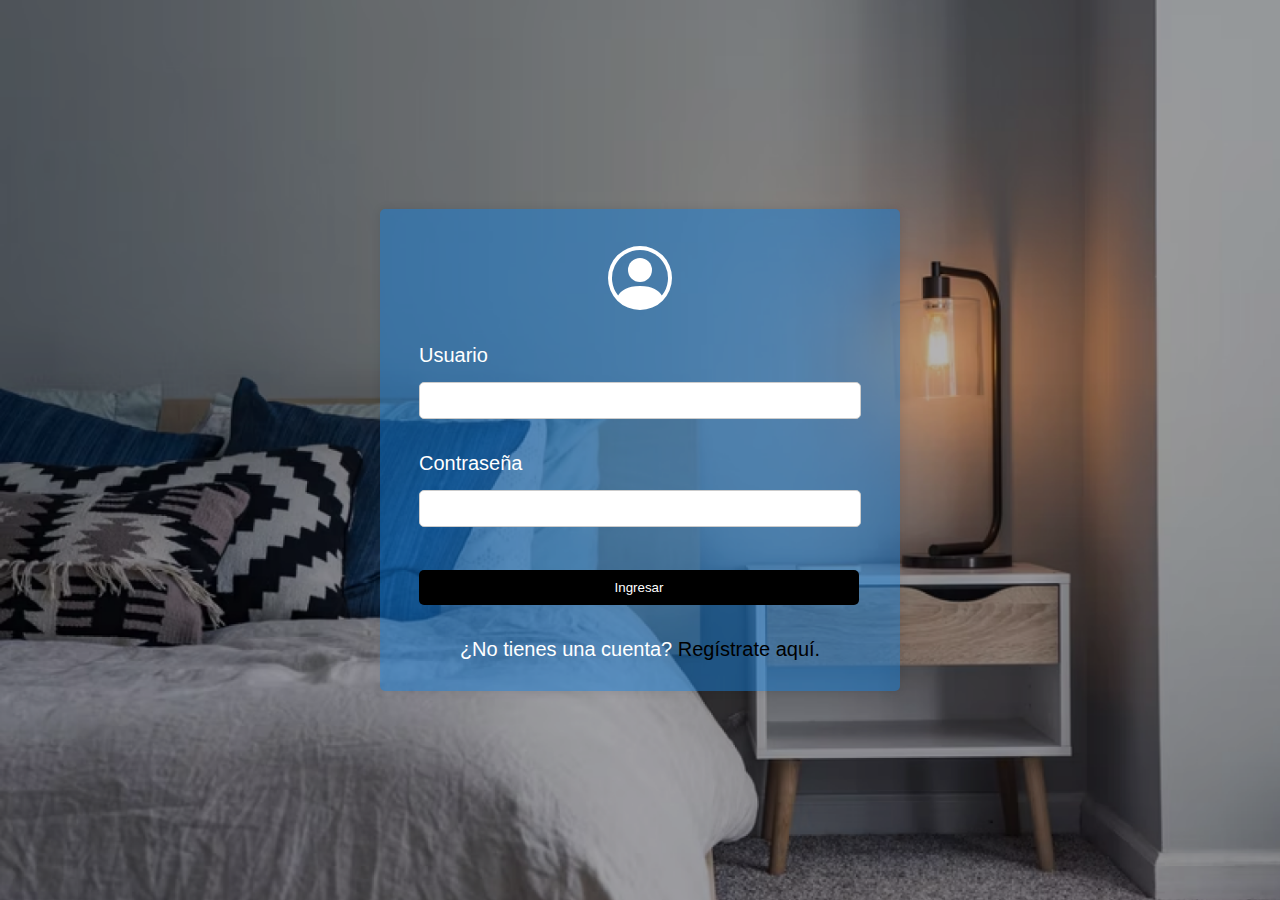
<file: login.html>
<!DOCTYPE html>
<html lang="es">
<head>
    <meta charset="UTF-8">
    <meta name="viewport" content="width=device-width, initial-scale=1.0">
    <title>Hotelia</title>
    <link rel="stylesheet" href="./css/login.css">
</head>
<body>
    <div class="container">
        <div class="formulario">
            <div class="icon">
                <h1>
                    <a href="index.html"><svg xmlns="http://www.w3.org/2000/svg" width="48" height="48" fill="currentColor" class="bi bi-person-circle" viewBox="0 0 16 16">
                        <path d="M11 6a3 3 0 1 1-6 0 3 3 0 0 1 6 0"/>
                        <path fill-rule="evenodd" d="M0 8a8 8 0 1 1 16 0A8 8 0 0 1 0 8m8-7a7 7 0 0 0-5.468 11.37C3.242 11.226 4.805 10 8 10s4.757 1.225 5.468 2.37A7 7 0 0 0 8 1"/>
                    </svg></a>
                </h1>
            </div>
            <form>
                <br>
                <label for="usuario">Usuario</label>
                <input type="text" id="usuario" name="usuario" required>
                <br>
                <label for="contrasena">Contraseña</label>
                <input type="password" id="contrasena" name="contrasena" required>
                <br>
                <button type="submit"><a href="dashboard.html">Ingresar</a></button>
                <br>
            </form>
            <p class="registro">¿No tienes una cuenta?<a href="register.html"> Regístrate aquí.</a></p>
        </div>
    </div>
</body>
</html>
</file>
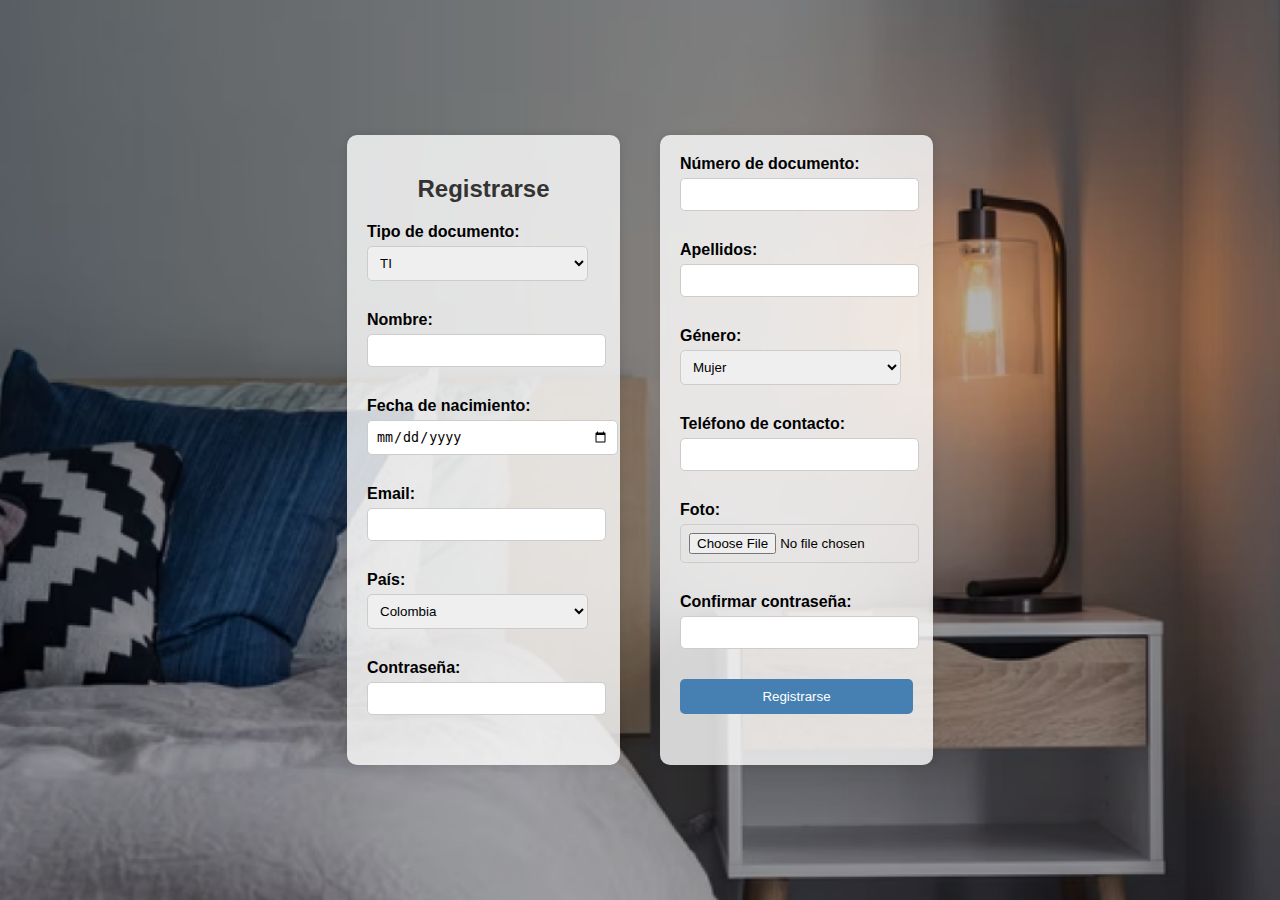
<file: register.html>
<!DOCTYPE html>
<html lang="es">
<head>
<meta charset="UTF-8">
<meta name="viewport" content="width=device-width, initial-scale=1.0">
<link rel="stylesheet" href="./css/register.css">
<title>Formulario de Registro</title>
</head>
<body>
<div class="container">
  <div class="left-container">
    <h2>Registrarse</h2>
    <form action="#" method="post">
      <div class="form-group">
        <label for="tipo_documento">Tipo de documento:</label>
        <select name="tipo_documento" id="tipo_documento">
          <option value="TI">TI</option>
          <option value="CC">CC</option>
        </select>
      </div>
      <div class="form-group">
        <label for="nombre">Nombre:</label>
        <input type="text" name="nombre" id="nombre" required>
      </div>
      <div class="form-group">
        <label for="fecha_nacimiento">Fecha de nacimiento:</label>
        <input type="date" name="fecha_nacimiento" id="fecha_nacimiento" required>
      </div>
      <div class="form-group">
        <label for="email">Email:</label>
        <input type="email" name="email" id="email" required>
      </div>
      <div class="form-group">
        <label for="pais">País:</label>
        <select name="pais" id="pais">
            <option value="Colombia">Colombia</option>
            <option value="Argentina">Argentina</option>
            <option value="Brasil">Brasil</option>
            <option value="Chile">Chile</option>
            <option value="Ecuador">Ecuador</option>
            <option value="España">España</option>
            <option value="Estados Unidos">Estados Unidos</option>
            <option value="Francia">Francia</option>
            <option value="Italia">Italia</option>
            <option value="México">México</option>
            <option value="Perú">Perú</option>
            <option value="Alemania">Alemania</option>
            <option value="Canadá">Canadá</option>
            <option value="Australia">Australia</option>
            <option value="Japón">Japón</option>
            <option value="China">China</option>
        </select>
      </div>
      <div class="form-group">
        <label for="password">Contraseña:</label>
        <input type="password" name="password" id="password" required>
      </div>
    </div>
    <div class="right-container">
      <div class="form-group">
        <label for="numero_documento">Número de documento:</label>
        <input type="text" name="numero_documento" id="numero_documento" required>
      </div>
      <div class="form-group">
        <label for="apellidos">Apellidos:</label>
        <input type="text" name="apellidos" id="apellidos" required>
      </div>
      <div class="form-group">
        <label for="genero">Género:</label>
        <select name="genero" id="genero">
          <option value="Mujer">Mujer</option>
          <option value="Hombre">Hombre</option>
          <option value="Otro">Otro</option>
        </select>
      </div>
      <div class="form-group">
        <label for="telefono">Teléfono de contacto:</label>
        <input type="tel" name="telefono" id="telefono" required>
      </div>
      <div class="form-group">
        <label for="foto">Foto:</label>
        <input type="file" name="foto" id="foto">
      </div>
      <div class="form-group">
        <label for="confirmar_password">Confirmar contraseña:</label>
        <input type="password" name="confirmar_password" id="confirmar_password" required>
      </div>
      <button type="submit" class="btn-submit"><a href="login.html">Registrarse</a></button>
    </form>
  </div>
</div>
</body>
</html>
</file>
<file: css/register.css>
body {
    font-family: Arial, sans-serif;
    background-image: url(../img/bg-login.png);
    background-size: 150%;
    background-position: center;
    margin: 0;
    padding: 0;
    display: flex;
    justify-content: center;
    align-items: center;
    height: 100vh;
  }
  .container {
    max-width: 800px;
    display: flex;
    flex-direction: row;
  }
  .left-container, .right-container {
    flex: 1;
    padding: 20px;
    background-color: rgba(255, 255, 255, 0.8);
    border-radius: 10px;
    box-shadow: 0px 0px 10px 0px rgba(0,0,0,0.1);
  }
  .left-container {
    margin-right: 20px;
  }
  .right-container {
    margin-left: 20px;
  }
  .container h2 {
    text-align: center;
    color: #333;
  }
  .form-group {
    margin-bottom: 20px;
  }
  label {
    display: block;
    font-weight: bold;
    margin-bottom: 5px;
  }
  select, input {
    width: calc(100% - 12px);
    padding: 8px;
    margin-bottom: 10px;
    border: 1px solid #ccc;
    border-radius: 5px;
  }
  input[type="date"] {
    width: 100%;
  }
  .form-group.inline {
    display: flex;
    justify-content: space-between;
  }
  .form-group.inline .form-control {
    width: 48%;
  }
  .btn-submit {
    width: 100%;
    padding: 10px;
    background-color: #4680b2;
    color: #fff;
    border: none;
    border-radius: 5px;
    cursor: pointer;
    text-decoration: none;
  }
  .btn-submit:hover {
    background-color: #4680b2;
  }
  .terms-container {
    display: flex;
    align-items: center;
  }

  a{
    text-decoration: none;
    color: #fff;
  }
</file>
<file: css/login.css>
@import url("https://cdn.jsdelivr.net/npm/bootstrap-icons@1.11.3/font/bootstrap-icons.min.css");

:root{
    --azulclaro:#48D6ED;
    --azuloscuro:#337AB7;
    --azulnegro:#303342;
    --negro:#333333;
    --negro2: #000;
    --gris:#B2B3B3;
    --fondo:#FFFEFC;
    --verdeazul:#157A8A;
    --magenta:#9C2759;
    --blanco:#fff;
    --degradado: linear-gradient (49.54deg, #337AB7, #0B3860 80.34%);
}

body {
    font-family: Arial, Helvetica, sans-serif;
    margin: 0;
    padding: 0;
    background-image: url(../img/bg-login.png);
    background-repeat: no-repeat;
    background-size: cover;
    height: 100vh;
    font-size: 20px;
}

h1, h2, h3, h4, h5, h6 {
    font-weight: normal;
}

a {
    text-decoration: none;
}

.container {
    display: flex;
    flex-direction: column;
    min-height: 100vh;
    position: relative;
    color: #fff;
    justify-content: center;
  }
  
  .formulario {
    background-color: #1380df7c;
    padding: 10px;
    border-radius: 5px;
    box-shadow: 0 0 10px rgba(0, 0, 0, 0.1);
    width: 500px;
    margin: auto;
    display: flex;
    flex-direction: column;
    align-items: center;
  }

.formulario h1 {
    text-align: center;
    margin-bottom: 2px;
    color: var(--blanco);
}

.icon {
    position: relative;
    text-align: center;
}

.formulario svg{
    width: 64px;
    height: 64px;
    color: var(--blanco);
}

.formulario form {
    display: flex;
    flex-direction: column;
}

.formulario label {
    margin-bottom: 5px;
}

.formulario input {
    padding: 10px 20px;
    width: 30em;
    border: 1px solid #ccc;
    border-radius: 5px;
    margin-bottom: 10px;
    margin-top: 10px;

}

.formulario button {
    background-color: #000;
    color: #fff;
    padding: 10px 20px;
    border: none;
    border-radius: 5px;
    cursor: pointer;
    margin-top: 10px;
    width: 33em;
}

.formulario button a{
        text-decoration: none;
        color: #fff;
}

.registro {
    text-align: center;
    margin-top: 10px;
}

.registro a {
    color: #000;
}

a{
    text-decoration: none;
  }

@media (max-width: 768px) {
    .formulario {
        width: 90%;
    }
}
</file>
